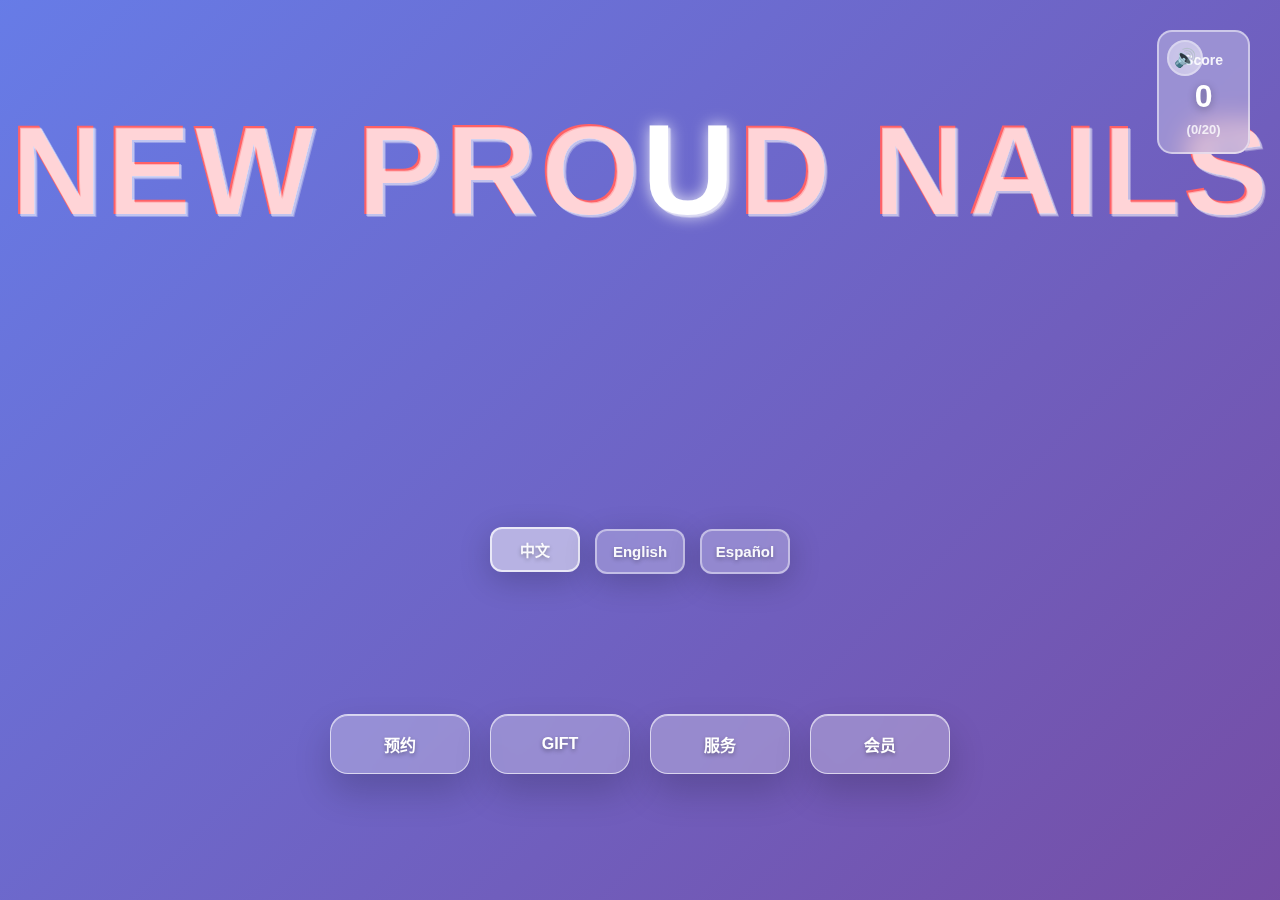
<file: index.html>
<!DOCTYPE html>
<html lang="zh-CN">
<head>
<meta charset="UTF-8">
<title>NEW PROUD NAILS</title>
<meta name="viewport" content="width=device-width, initial-scale=1.0">
<meta name="description" content="NEW PROUD NAILS - 专业美甲服务，体验优雅与美丽">
<meta name="theme-color" content="#667eea">
<script src="config-sound.js"></script>
<style>
* {
  user-select: none;
  margin: 0;
  padding: 0;
  box-sizing: border-box;
}

html, body {
  width: 100%;
  height: 100%;
  overflow: hidden;
  background: linear-gradient(135deg, #667eea 0%, #764ba2 100%);
  background-size: 110% 110%;
  background-position: center center;
  background-attachment: fixed;
  font-family: -apple-system, BlinkMacSystemFont, "Segoe UI", Roboto, sans-serif;
  transition: background-position 0.1s ease-out;
}

.language-switcher {
  position: absolute;
  bottom: calc(14% + 200px);
  width: 100%;
  display: flex;
  justify-content: center;
  gap: 15px;
  z-index: 998;
  padding: 0 20px;
}

.lang-btn {
  min-width: 90px;
  height: 45px;
  background: rgba(255, 255, 255, 0.25);
  backdrop-filter: blur(20px);
  border: 2px solid rgba(255, 255, 255, 0.45);
  border-radius: 12px;
  box-shadow: 0 8px 32px rgba(0, 0, 0, 0.2);
  color: rgba(255, 255, 255, 0.95);
  font-size: 15px;
  font-weight: 700;
  text-shadow: 0 2px 4px rgba(0, 0, 0, 0.3);
  cursor: pointer;
  transition: all 0.3s ease;
}

.lang-btn:hover {
  background: rgba(255, 255, 255, 0.35);
  transform: translateY(-3px);
}

.lang-btn.active {
  background: rgba(255, 255, 255, 0.5);
  border-color: rgba(255, 255, 255, 0.7);
  transform: translateY(-2px);
}

#logo {
  position: absolute;
  top: 96px;
  left: 50%;
  transform: translateX(-50%);
  width: 100%;
  text-align: center;
  font-size: clamp(96px, 10vw, 128px);
  font-weight: 800;
  letter-spacing: 3px;
  background: #FF5B5F;
  background-size: cover;
  -webkit-background-clip: text;
  -webkit-text-fill-color: transparent;
  background-clip: text;
  text-shadow: 
    2px 2px 0px rgba(255, 255, 255, 0.4),
    3px 3px 0px rgba(255, 255, 255, 0.3);
  z-index: 2;
  cursor: pointer;
  filter: brightness(1.1) contrast(1.1);
}

/* U字母作为收集容器 - 白色闪光 */
.letter-u {
  position: relative;
  display: inline-block;
  color: #FFFFFF;
  -webkit-text-fill-color: #FFFFFF;
  font-weight: 900;
  transition: all 0.5s ease;
  animation: uGlow 2s ease-in-out infinite;
  filter: drop-shadow(0 0 8px rgba(255, 255, 255, 0.8));
}

@keyframes uGlow {
  0%, 100% {
    filter: drop-shadow(0 0 8px rgba(255, 255, 255, 0.6))
            drop-shadow(0 0 15px rgba(255, 255, 255, 0.4));
  }
  50% {
    filter: drop-shadow(0 0 15px rgba(255, 255, 255, 0.9))
            drop-shadow(0 0 25px rgba(255, 255, 255, 0.6))
            drop-shadow(0 0 35px rgba(200, 200, 255, 0.4));
  }
}

.letter-u.tilting {
  animation: tiltU 1s ease-out forwards;
}

@keyframes tiltU {
  0% { transform: rotate(0deg); }
  50% { transform: rotate(45deg) translateY(20px); }
  100% { transform: rotate(90deg) translateY(40px) translateX(100px); }
}

.score-display {
  position: fixed;
  top: 30px;
  right: 30px;
  background: rgba(255, 255, 255, 0.3);
  backdrop-filter: blur(15px);
  padding: 15px 25px;
  border-radius: 15px;
  border: 2px solid rgba(255, 255, 255, 0.5);
  z-index: 999;
  text-align: center;
  display: flex;
  flex-direction: column;
  align-items: center;
  gap: 5px;
}

.music-toggle {
  position: absolute;
  top: 8px;
  left: 8px;
  width: 36px;
  height: 36px;
  border: none;
  background: rgba(255, 255, 255, 0.2);
  backdrop-filter: blur(10px);
  border-radius: 50%;
  cursor: pointer;
  display: flex;
  align-items: center;
  justify-content: center;
  font-size: 18px;
  transition: all 0.3s ease;
  border: 2px solid rgba(255, 255, 255, 0.3);
}

.music-toggle:hover {
  background: rgba(255, 255, 255, 0.4);
  transform: scale(1.1);
}

.music-toggle.muted {
  background: rgba(255, 59, 63, 0.3);
  border-color: rgba(255, 59, 63, 0.5);
}

.score-label {
  font-size: 14px;
  color: rgba(255, 255, 255, 0.9);
  font-weight: 600;
  margin-bottom: 5px;
  margin-top: 5px;
}

.score-value {
  font-size: 32px;
  font-weight: 800;
  color: #fff;
  text-shadow: 0 2px 8px rgba(0, 0, 0, 0.3);
}

.ball-count {
  font-size: 13px;
  color: rgba(255, 255, 255, 0.8);
  font-weight: 600;
  margin-top: 2px;
}

/* 预约面板标题栏 - 竖向布局 */
.panel-title-container {
  display: flex;
  flex-direction: column;
  align-items: center;
  text-align: center;
  flex: 1;
  margin-right: 20px;
}

.panel-title-text {
  font-size: 38px;
  font-weight: 900;
  color: rgba(255, 255, 255, 0.98);
  text-shadow: 0 2px 0 rgba(0, 0, 0, 0.25), 0 5px 12px rgba(0, 0, 0, 0.4);
  letter-spacing: 2px;
  margin-bottom: 15px;
}

.panel-title-clock {
  font-size: 18px;
  font-weight: 700;
  color: rgba(255, 255, 255, 0.95);
  text-shadow: 0 1px 3px rgba(0, 0, 0, 0.3);
  font-family: 'Courier New', monospace;
  letter-spacing: 1px;
  display: flex;
  flex-direction: column;
  align-items: center;
}

.panel-clock-time-inline {
  font-size: 28px;
  margin-bottom: 6px;
  font-weight: 800;
}

.panel-clock-date-inline {
  font-size: 18px;
  opacity: 0.95;
  font-weight: 600;
}

.light-dot {
  position: absolute;
  width: 60px;
  height: 60px;
  border-radius: 50%;
  border: 3px solid rgba(255, 255, 255, 0.95);
  box-shadow: 0 0 40px rgba(255, 255, 255, 0.95), 0 0 120px rgba(255, 255, 255, 0.7);
  backdrop-filter: blur(4px);
  cursor: pointer;
  z-index: 3;
  display: flex;
  align-items: center;
  justify-content: center;
  opacity: 0;
  top: -100px;
  transition: opacity 1.5s cubic-bezier(0.34, 1.56, 0.64, 1);
}

.light-dot.visible { opacity: 1; }
.light-dot.scared { animation: shake 0.3s ease; }

@keyframes shake {
  0%, 100% { transform: rotate(0deg); }
  25% { transform: rotate(-10deg) scale(0.95); }
  75% { transform: rotate(10deg) scale(0.95); }
}

.face {
  position: relative;
  width: 40px;
  height: 40px;
  border-radius: 50%;
  background: rgba(255, 255, 255, 0.25);
  display: flex;
  flex-direction: column;
  align-items: center;
  justify-content: center;
}

.eyes {
  display: flex;
  justify-content: space-between;
  width: 100%;
  margin-bottom: 2px;
}

.eye {
  position: relative;
  width: 26px;
  height: 34px;
}

.eye-white {
  width: 100%;
  height: 100%;
  background: #fff;
  border-radius: 50% / 60%;
  border: 1px solid rgba(0, 0, 0, 0.2);
  transition: all 0.2s ease;
}

.pupil {
  width: 12px;
  height: 12px;
  background: #000;
  border-radius: 50%;
  position: absolute;
  top: 50%;
  left: 50%;
  transform: translate(-50%, -50%);
  transition: all 0.1s ease;
}

.eye.scared .eye-white {
  width: 120%;
  height: 120%;
  margin-left: -10%;
  margin-top: -10%;
}

.eye.scared .pupil {
  width: 8px;
  height: 8px;
}

.eye.closed .eye-white {
  height: 2px;
  border-radius: 2px;
}

.mouth {
  width: 12px;
  height: 6px;
  border-bottom: 2px solid #000;
  border-radius: 0 0 6px 6px;
  transition: all 0.2s ease;
}

.mouth.scared {
  width: 16px;
  height: 16px;
  border-radius: 50%;
  border: 2px solid #000;
}

.speech-bubble {
  position: absolute;
  background: rgba(255, 255, 255, 0.95);
  border-radius: 20px;
  padding: 12px 20px;
  font-size: 18px;
  font-weight: 600;
  color: #FF3B3F;
  box-shadow: 0 8px 24px rgba(0, 0, 0, 0.2);
  z-index: 4;
  opacity: 0;
  transition: opacity 0.5s ease, transform 0.5s ease;
  pointer-events: none;
  transform: translateX(-50%) translateY(-10px);
}

.speech-bubble.show {
  opacity: 1;
  transform: translateX(-50%) translateY(0);
}

.speech-bubble::after {
  content: '';
  position: absolute;
  bottom: -8px;
  left: 50%;
  transform: translateX(-50%);
  width: 0;
  height: 0;
  border-left: 10px solid transparent;
  border-right: 10px solid transparent;
  border-top: 10px solid rgba(255, 255, 255, 0.95);
}

#buttons {
  position: absolute;
  bottom: 14%;
  left: 50%;
  transform: translateX(-50%);
  width: 100%;
  display: flex;
  justify-content: center;
  gap: 20px;
  z-index: 2;
  flex-wrap: wrap;
  padding: 0 20px;
}

.glass-btn {
  min-width: 140px;
  height: 60px;
  border-radius: 18px;
  background: rgba(255, 255, 255, 0.28);
  backdrop-filter: blur(12px);
  border: 1px solid rgba(255, 255, 255, 0.65);
  box-shadow: 0 18px 36px rgba(0, 0, 0, 0.18), inset 0 1px 0 rgba(255, 255, 255, 0.6);
  display: flex;
  align-items: center;
  justify-content: center;
  font-weight: 700;
  font-size: 16px;
  color: #fff;
  text-shadow: 0 2px 4px rgba(0, 0, 0, 0.35);
  cursor: pointer;
  transition: transform 0.12s ease, box-shadow 0.12s ease;
  position: relative;
  overflow: hidden;
  padding: 0 15px;
}

.glass-btn:active {
  transform: translateY(2px) scale(0.97);
}

.glass-btn.satisfied {
  animation: giftPulse 0.5s ease-in-out 3;
}

@keyframes giftPulse {
  0%, 100% { transform: scale(1); }
  50% { transform: scale(1.2); }
}

.glass-ball {
  position: absolute;
  width: 40px;
  height: 40px;
  border-radius: 50%;
  background: radial-gradient(circle at 30% 30%, rgba(255, 255, 255, 0.9), rgba(200, 200, 255, 0.4));
  backdrop-filter: blur(8px);
  box-shadow: 0 8px 24px rgba(0, 0, 0, 0.3), inset -2px -2px 8px rgba(0, 0, 0, 0.2);
  z-index: 5;
  border: 2px solid rgba(255, 255, 255, 0.6);
  display: flex;
  align-items: center;
  justify-content: center;
  font-size: 18px;
  font-weight: 800;
  transition: transform 0.3s ease;
}

.glass-ball.gold {
  background: radial-gradient(circle at 30% 30%, #FFD700, #FFA500);
  box-shadow: 0 8px 24px rgba(255, 215, 0, 0.6), 0 0 30px rgba(255, 215, 0, 0.4);
  animation: goldGlow 1s ease infinite;
}

@keyframes goldGlow {
  0%, 100% { box-shadow: 0 8px 24px rgba(255, 215, 0, 0.6), 0 0 30px rgba(255, 215, 0, 0.4); }
  50% { box-shadow: 0 8px 24px rgba(255, 215, 0, 0.9), 0 0 40px rgba(255, 215, 0, 0.7); }
}

.glass-ball.silver {
  background: radial-gradient(circle at 30% 30%, #E8E8E8, #C0C0C0);
  box-shadow: 0 8px 24px rgba(192, 192, 192, 0.6), 0 0 20px rgba(192, 192, 192, 0.4);
  animation: silverShine 1.5s ease infinite;
}

@keyframes silverShine {
  0%, 100% { box-shadow: 0 8px 24px rgba(192, 192, 192, 0.6), 0 0 20px rgba(192, 192, 192, 0.4); }
  50% { box-shadow: 0 8px 24px rgba(192, 192, 192, 0.8), 0 0 30px rgba(192, 192, 192, 0.6); }
}

.glass-ball.normal {
  background: radial-gradient(circle at 30% 30%, rgba(255, 255, 255, 0.9), rgba(200, 200, 255, 0.4));
}

#promoCard {
  position: absolute;
  width: 90%;
  max-width: 400px;
  height: 250px;
  border-radius: 24px;
  background: linear-gradient(135deg, #FF3B3F, #FF6B6F);
  box-shadow: 0 24px 48px rgba(0, 0, 0, 0.4);
  display: flex;
  flex-direction: column;
  align-items: center;
  justify-content: center;
  font-weight: 700;
  color: #fff;
  cursor: pointer;
  top: 50%;
  left: 50%;
  transform: translate(-50%, -50%) scale(0);
  opacity: 0;
  transition: transform 0.8s cubic-bezier(0.34, 1.56, 0.64, 1), opacity 0.8s ease;
  z-index: 10;
  text-align: center;
  padding: 20px;
}

#promoCard.show {
  transform: translate(-50%, -50%) scale(1);
  opacity: 1;
}

.promo-text {
  font-size: 32px;
  margin-bottom: 10px;
}

.promo-subtitle {
  font-size: 18px;
  opacity: 0.9;
}

#fireworkCanvas {
  position: absolute;
  top: 0;
  left: 0;
  width: 100%;
  height: 100%;
  z-index: 9;
  pointer-events: none;
}

.panel-overlay {
  position: fixed;
  top: 0;
  left: 0;
  width: 100%;
  height: 100%;
  background: rgba(0, 0, 0, 0.55);
  backdrop-filter: blur(6px);
  z-index: 998;
  opacity: 0;
  visibility: hidden;
  transition: opacity 0.8s ease, visibility 0.8s ease;
}

.panel-overlay.show {
  opacity: 1;
  visibility: visible;
}

.function-detail-panel {
  position: fixed;
  top: 0;
  left: -100%;
  width: 85%;
  max-width: 600px;
  height: 100%;
  background: rgba(255, 255, 255, 0.08);
  backdrop-filter: blur(100px) saturate(300%) brightness(1.15) contrast(1.1);
  border-right: 8px solid rgba(255, 255, 255, 0.7);
  box-shadow: 
    16px 0 120px rgba(0, 0, 0, 0.7),
    12px 0 80px rgba(0, 0, 0, 0.5);
  z-index: 999;
  transition: left 1.5s cubic-bezier(0.16, 0.84, 0.44, 1);
  overflow-y: auto;
}

.function-detail-panel.show {
  left: 0;
}

.panel-header {
  position: sticky;
  top: 0;
  background: rgba(255, 255, 255, 0.35);
  backdrop-filter: blur(25px);
  padding: 30px;
  border-bottom: 3px solid rgba(255, 255, 255, 0.5);
  display: flex;
  justify-content: space-between;
  align-items: center;
  z-index: 10;
}

.panel-title {
  font-size: 38px;
  font-weight: 900;
  color: rgba(255, 255, 255, 0.98);
  text-shadow: 0 2px 0 rgba(0, 0, 0, 0.25), 0 5px 12px rgba(0, 0, 0, 0.4);
  letter-spacing: 2px;
}

.panel-close-btn {
  width: 54px;
  height: 54px;
  background: rgba(255, 255, 255, 0.3);
  backdrop-filter: blur(12px);
  border: 3px solid rgba(255, 255, 255, 0.6);
  border-radius: 50%;
  display: flex;
  align-items: center;
  justify-content: center;
  cursor: pointer;
  transition: all 0.3s ease;
  font-size: 32px;
  color: rgba(255, 255, 255, 0.95);
  text-shadow: 0 2px 8px rgba(0, 0, 0, 0.4);
}

.panel-close-btn:hover {
  background: rgba(255, 255, 255, 0.5);
  transform: scale(1.15) rotate(90deg);
  box-shadow: 0 4px 24px rgba(0, 0, 0, 0.35);
}

.panel-content {
  padding: 40px 30px;
  min-height: calc(100% - 130px);
}

.content-section {
  background: rgba(255, 255, 255, 0.18);
  backdrop-filter: blur(18px);
  border-radius: 22px;
  padding: 32px;
  margin-bottom: 28px;
  border: 2px solid rgba(255, 255, 255, 0.35);
  box-shadow: 0 10px 40px rgba(0, 0, 0, 0.25);
}

.section-title {
  font-size: 26px;
  font-weight: 800;
  color: rgba(255, 255, 255, 0.98);
  margin-bottom: 18px;
  text-shadow: 0 2px 5px rgba(0, 0, 0, 0.35);
}

.section-text {
  font-size: 17px;
  line-height: 1.9;
  color: rgba(255, 255, 255, 0.92);
  text-shadow: 0 1px 4px rgba(0, 0, 0, 0.35);
}

.feature-list {
  list-style: none;
  padding: 0;
  margin: 22px 0;
}

.feature-item {
  background: rgba(255, 255, 255, 0.25);
  padding: 17px 22px;
  margin-bottom: 14px;
  border-radius: 14px;
  border-left: 5px solid rgba(255, 255, 255, 0.7);
  color: rgba(255, 255, 255, 0.98);
  font-size: 17px;
  text-shadow: 0 1px 4px rgba(0, 0, 0, 0.35);
  transition: all 0.3s ease;
}

.feature-item:hover {
  background: rgba(255, 255, 255, 0.35);
  transform: translateX(12px);
}

/* 可展开菜单样式 */
.expandable-section {
  background: rgba(255, 255, 255, 0.18);
  backdrop-filter: blur(18px);
  border-radius: 22px;
  padding: 0;
  margin-bottom: 28px;
  border: 2px solid rgba(255, 255, 255, 0.35);
  box-shadow: 0 10px 40px rgba(0, 0, 0, 0.25);
  overflow: hidden;
}

.section-header {
  padding: 25px 32px;
  cursor: pointer;
  display: flex;
  justify-content: space-between;
  align-items: center;
  transition: all 0.3s ease;
  user-select: none;
}

.section-header:hover {
  background: rgba(255, 255, 255, 0.1);
}

.section-header:active {
  background: rgba(255, 255, 255, 0.15);
}

.expand-icon {
  font-size: 24px;
  transition: transform 0.3s ease;
  color: rgba(255, 255, 255, 0.9);
}

.expand-icon.expanded {
  transform: rotate(180deg);
}

.section-details {
  max-height: 0;
  overflow: hidden;
  transition: max-height 0.4s ease, padding 0.4s ease;
  padding: 0 32px;
}

.section-details.expanded {
  max-height: 1000px;
  padding: 0 32px 25px 32px;
}

.detail-item {
  padding: 12px 18px;
  margin-bottom: 10px;
  background: rgba(255, 255, 255, 0.15);
  border-radius: 10px;
  color: rgba(255, 255, 255, 0.95);
  font-size: 16px;
  display: flex;
  justify-content: space-between;
  align-items: center;
  transition: all 0.2s ease;
}

.detail-item:hover {
  background: rgba(255, 255, 255, 0.25);
  transform: translateX(8px);
}

.detail-name {
  flex: 1;
}

.detail-price {
  font-weight: 800;
  color: #FFD700;
  text-shadow: 0 1px 3px rgba(0, 0, 0, 0.5);
  font-size: 18px;
}

.action-button {
  width: 100%;
  padding: 20px;
  background: rgba(255, 255, 255, 0.35);
  backdrop-filter: blur(12px);
  border: 3px solid rgba(255, 255, 255, 0.7);
  border-radius: 16px;
  color: rgba(255, 255, 255, 0.98);
  font-size: 19px;
  font-weight: 800;
  text-shadow: 0 2px 5px rgba(0, 0, 0, 0.35);
  cursor: pointer;
  transition: all 0.3s ease;
  margin-top: 24px;
}

.action-button:hover {
  background: rgba(255, 255, 255, 0.5);
  transform: translateY(-4px);
  box-shadow: 0 10px 30px rgba(0, 0, 0, 0.35);
}

@media (max-width: 400px) and (max-height: 700px) {
  #logo {
    top: 60px;
    font-size: clamp(70px, 10vw, 90px);
  }
  
  .glass-btn {
    min-width: 110px;
    height: 50px;
    font-size: 14px;
  }
  
  .lang-btn {
    min-width: 70px;
    height: 38px;
    font-size: 13px;
  }
  
  .language-switcher {
    gap: 8px;
    bottom: calc(14% + 70px);
  }
  
  #buttons {
    gap: 12px;
  }
  
  .score-display {
    top: 15px;
    right: 15px;
    padding: 10px 15px;
  }
  
  .score-value {
    font-size: 24px;
  }
}
</style>
</head>
<body>

<div class="panel-overlay" id="panelOverlay" onclick="closeFunctionPanel()"></div>

<div class="function-detail-panel" id="functionPanel">
  <div class="panel-header">
    <div class="panel-title" id="panelTitle">预约</div>
    <div class="panel-close-btn" onclick="closeFunctionPanel()">×</div>
  </div>
  <div class="panel-content" id="panelContentArea"></div>
</div>

<div class="score-display">
  <button class="music-toggle" id="musicToggle" onclick="toggleMusic()" title="音乐开关">
    <span id="musicIcon">🔊</span>
  </button>
  <div class="score-label">Score</div>
  <div class="score-value" id="scoreValue">0</div>
  <div class="ball-count" id="ballCount">(0/20)</div>
</div>

<div id="logo" onclick="playLogoSound()">NEW PRO<span class="letter-u" id="letterU">U</span>D NAILS</div>

<div class="light-dot">
  <div class="face">
    <div class="eyes">
      <div class="eye"><div class="eye-white"></div><div class="pupil"></div></div>
      <div class="eye"><div class="eye-white"></div><div class="pupil"></div></div>
    </div>
    <div class="mouth"></div>
  </div>
</div>

<div class="speech-bubble">哈喽！</div>

<div class="language-switcher">
  <button class="lang-btn active" data-lang="zh" onclick="switchLanguage('zh')">中文</button>
  <button class="lang-btn" data-lang="en" onclick="switchLanguage('en')">English</button>
  <button class="lang-btn" data-lang="es" onclick="switchLanguage('es')">Español</button>
</div>

<div id="buttons">
  <div class="glass-btn" onclick="clickButton('book')"><span id="btnBook">预约</span></div>
  <div class="glass-btn" id="giftBtn">
    <span><span id="btnGiftFull">GIFT</span><span id="ballCount2"></span></span>
  </div>
  <div class="glass-btn" onclick="clickButton('services')"><span id="btnServices">服务</span></div>
  <div class="glass-btn" onclick="clickButton('member')"><span id="btnMember">会员</span></div>
</div>

<div id="promoCard">
  <div class="promo-text">🎁 恭喜！</div>
  <div class="promo-subtitle">您获得了专属优惠</div>
</div>

<canvas id="fireworkCanvas"></canvas>

<script>
// ========== 全局变量 ==========
let currentScore = 0;
let totalBalls = 0;
const TARGET_SCORE = 20;
let tiltX = 0;
let tiltY = 0;
let currentLanguage = 'zh';
let ballsInU = [];

// ========== 音效管理系统（完整版） ==========
const AudioManager = {
  bgm: null,
  sounds: {},
  voices: {},
  
  init: function() {
    if (typeof ASSETS === 'undefined') {
      console.warn('config-sound.js未加载，音效系统未初始化');
      return;
    }
    
    // 初始化背景音乐
    if (ASSETS.sounds && ASSETS.sounds.bgm) {
      this.bgm = new Audio(ASSETS.sounds.bgm);
      this.bgm.loop = true;
      this.bgm.volume = ASSETS.audioSettings.bgmVolume;
    }
    
    // 初始化音效
    if (ASSETS.sounds) {
      Object.keys(ASSETS.sounds).forEach(key => {
        if (key !== 'bgm' && ASSETS.sounds[key]) {
          this.sounds[key] = new Audio(ASSETS.sounds[key]);
          this.sounds[key].volume = ASSETS.audioSettings.effectVolume;
        }
      });
    }
    
    // 加载当前语言的语音
    this.loadVoices(currentLanguage);
  },
  
  loadVoices: function(lang) {
    if (typeof ASSETS === 'undefined' || !ASSETS.languages || !ASSETS.languages[lang]) {
      return;
    }
    
    const voices = ASSETS.languages[lang].voice;
    if (voices) {
      Object.keys(voices).forEach(key => {
        this.voices[key] = new Audio(voices[key]);
        this.voices[key].volume = ASSETS.audioSettings.voiceVolume;
      });
    }
  },
  
  playBGM: function() {
    if (this.bgm && typeof ASSETS !== 'undefined' && ASSETS.audioSettings && ASSETS.audioSettings.enableBGM) {
      this.bgm.play().catch(e => console.log('BGM播放需要用户交互'));
    }
  },
  
  stopBGM: function() {
    if (this.bgm) {
      this.bgm.pause();
      this.bgm.currentTime = 0;
    }
  },
  
  stopAllAudio: function() {
    if (this.bgm) {
      this.bgm.pause();
      this.bgm.currentTime = 0;
    }
    Object.values(this.sounds).forEach(sound => {
      if (sound) {
        sound.pause();
        sound.currentTime = 0;
      }
    });
    Object.values(this.voices).forEach(voice => {
      if (voice) {
        voice.pause();
        voice.currentTime = 0;
      }
    });
  },
  
  playSound: function(soundName) {
    if (this.sounds[soundName] && typeof ASSETS !== 'undefined' && ASSETS.audioSettings && ASSETS.audioSettings.enableEffects) {
      this.sounds[soundName].currentTime = 0;
      this.sounds[soundName].play().catch(e => console.log('音效播放失败'));
    }
  },
  
  playVoice: function(voiceName) {
    if (this.voices[voiceName] && typeof ASSETS !== 'undefined' && ASSETS.audioSettings && ASSETS.audioSettings.enableVoice) {
      this.voices[voiceName].currentTime = 0;
      this.voices[voiceName].play().catch(e => console.log('语音播放失败'));
    }
  }
};

// ========== DOM元素 ==========
const dot = document.querySelector(".light-dot");
const eyes = dot.querySelectorAll(".eye");
const mouth = document.querySelector(".mouth");
const speechBubble = document.querySelector(".speech-bubble");
const giftBtn = document.getElementById("giftBtn");
const letterU = document.getElementById("letterU");
const ballCountDisplay = document.getElementById("ballCount");
const scoreDisplay = document.getElementById("scoreValue");
const promoCard = document.getElementById("promoCard");
const canvas = document.getElementById("fireworkCanvas");
const ctx = canvas.getContext("2d");

canvas.width = innerWidth;
canvas.height = innerHeight;

const centerX = innerWidth / 2;
const centerY = innerHeight / 2;
const groundY = innerHeight - 150;

let walkTimer, mouseX = centerX, mouseY = centerY;
let clickCount = 0, isScared = false;
let balls = [];

// 初始位置在上方
dot.style.left = `${centerX - 30}px`;
dot.style.top = `-100px`;

// ========== 触屏启动系统 ==========
window.addEventListener('load', () => {
  let hasStarted = false;
  
  function startEverything() {
    if (hasStarted) return;
    hasStarted = true;
    
    // 初始化音效系统
    AudioManager.init();
    
    // 开启背景音乐
    AudioManager.playBGM();
    
    // 精灵从上方飘落
    dot.style.transition = 'top 1.5s cubic-bezier(0.34, 1.56, 0.64, 1)';
    dot.style.top = `${centerY - 30}px`;
    dot.classList.add('visible');
    
    AudioManager.playSound('spriteAppear');
    
    setTimeout(() => {
      let greetingText = '哈喽！';
      if (typeof ASSETS !== 'undefined' && ASSETS.languages && ASSETS.languages[currentLanguage]) {
        greetingText = ASSETS.languages[currentLanguage].greeting;
      }
      
      showSpeechBubble(greetingText, 3000);
      AudioManager.playVoice('greeting');
      
      startRandomWalk();
      blinkEyes();
    }, 1500);
  }
  
  // 等待用户触屏/点击
  document.addEventListener('click', startEverything, { once: true });
  document.addEventListener('touchstart', startEverything, { once: true });
  
  // 陀螺仪（手机）
  if (window.DeviceOrientationEvent) {
    window.addEventListener('deviceorientation', (e) => {
      if (e.gamma !== null && e.beta !== null) {
        tiltX = e.gamma / 90;
        tiltY = (e.beta - 45) / 90;
      }
    });
  }
  
  // 鼠标控制（电脑）- 移动鼠标控制球的方向
  let lastMouseX = centerX;
  let lastMouseY = centerY;
  
  document.addEventListener('mousemove', (e) => {
    const deltaX = (e.clientX - lastMouseX) / window.innerWidth;
    const deltaY = (e.clientY - lastMouseY) / window.innerHeight;
    
    // 根据鼠标移动方向设置倾斜
    tiltX = Math.max(-1, Math.min(1, deltaX * 3));
    tiltY = Math.max(-1, Math.min(1, deltaY * 3));
    
    lastMouseX = e.clientX;
    lastMouseY = e.clientY;
  });
  
  // 触摸控制（触屏设备备用）
  let lastTouchX = centerX;
  let lastTouchY = centerY;
  
  document.addEventListener('touchmove', (e) => {
    if (e.touches.length > 0) {
      const touch = e.touches[0];
      const deltaX = (touch.clientX - lastTouchX) / window.innerWidth;
      const deltaY = (touch.clientY - lastTouchY) / window.innerHeight;
      
      tiltX = Math.max(-1, Math.min(1, deltaX * 3));
      tiltY = Math.max(-1, Math.min(1, deltaY * 3));
      
      lastTouchX = touch.clientX;
      lastTouchY = touch.clientY;
    }
  }, { passive: true });
});

function showSpeechBubble(text, duration = 3000) {
  const dotRect = dot.getBoundingClientRect();
  speechBubble.textContent = text;
  speechBubble.style.left = `${dotRect.left + dotRect.width / 2}px`;
  speechBubble.style.top = `${dotRect.top - 50}px`;
  speechBubble.classList.add('show');
  setTimeout(() => speechBubble.classList.remove('show'), duration);
}

function updatePupils() {
  eyes.forEach(eye => {
    const pupil = eye.querySelector(".pupil");
    const rect = eye.getBoundingClientRect();
    const cx = rect.left + rect.width / 2;
    const cy = rect.top + rect.height / 2;
    const dx = mouseX - cx;
    const dy = mouseY - cy;
    const max = 10;
    pupil.style.left = 50 + Math.max(-max, Math.min(dx / 10, max)) + "%";
    pupil.style.top = 50 + Math.max(-max, Math.min(dy / 10, max)) + "%";
  });
}

document.addEventListener("mousemove", e => {
  mouseX = e.clientX;
  mouseY = e.clientY;
  updatePupils();
});

document.addEventListener("touchmove", e => {
  if (e.touches.length > 0) {
    mouseX = e.touches[0].clientX;
    mouseY = e.touches[0].clientY;
    updatePupils();
  }
}, { passive: true });

function blinkEyes() {
  eyes.forEach(eye => eye.classList.add("closed"));
  setTimeout(() => eyes.forEach(eye => eye.classList.remove("closed")), 100);
  setTimeout(() => blinkEyes(), 2000 + Math.random() * 3000);
}

function showScaredFace() {
  isScared = true;
  eyes.forEach(eye => eye.classList.add("scared"));
  mouth.classList.add("scared");
  dot.classList.add("scared");
  
  setTimeout(() => {
    eyes.forEach(eye => eye.classList.remove("scared"));
    mouth.classList.remove("scared");
    dot.classList.remove("scared");
    isScared = false;
  }, 800);
}

function startRandomWalk() {
  walkTimer = setInterval(() => {
    if (isScared) return;
    
    let x, y;
    const leaveScreen = Math.random() < 0.2;
    
    if (leaveScreen) {
      const side = Math.floor(Math.random() * 4);
      switch(side) {
        case 0: x = -100; y = Math.random() * innerHeight; break;
        case 1: x = innerWidth + 100; y = Math.random() * innerHeight; break;
        case 2: x = Math.random() * innerWidth; y = -100; break;
        case 3: x = Math.random() * innerWidth; y = innerHeight + 100; break;
      }
      
      dot.style.transition = 'left 2s ease-out, top 2s ease-out';
      dot.style.left = `${x}px`;
      dot.style.top = `${y}px`;
      
      setTimeout(() => {
        const returnX = Math.random() * (innerWidth - 60);
        const returnY = Math.random() * (innerHeight - 200) + 100;
        dot.style.left = `${returnX}px`;
        dot.style.top = `${returnY}px`;
      }, 2500);
    } else {
      x = Math.random() * (innerWidth - 60);
      y = Math.random() * (innerHeight - 200) + 100;
      
      const dx = x - mouseX;
      const dy = y - mouseY;
      const dist = Math.hypot(dx, dy);
      if (dist < 150) {
        x += dx / dist * 100;
        y += dy / dist * 100;
        x = Math.max(0, Math.min(innerWidth - 60, x));
        y = Math.max(0, Math.min(innerHeight - 200, y));
      }
      
      dot.style.transition = 'left 2s ease-out, top 2s ease-out';
      dot.style.left = `${x}px`;
      dot.style.top = `${y}px`;
    }
  }, 3000);
}

function handleDotClick(e) {
  e.preventDefault();
  e.stopPropagation();
  clickCount++;
  
  if (clickCount === 1) {
    showScaredFace();
    AudioManager.playSound('spriteEscape');
    
    const currentX = parseFloat(dot.style.left);
    const currentY = parseFloat(dot.style.top);
    const angle = Math.random() * Math.PI * 2;
    const distance = 150;
    const escapeX = currentX + Math.cos(angle) * distance;
    const escapeY = currentY + Math.sin(angle) * distance;
    
    dot.style.transition = 'left 0.3s cubic-bezier(0.34, 1.56, 0.64, 1), top 0.3s cubic-bezier(0.34, 1.56, 0.64, 1)';
    dot.style.left = `${Math.max(0, Math.min(innerWidth - 60, escapeX))}px`;
    dot.style.top = `${Math.max(0, Math.min(innerHeight - 200, escapeY))}px`;
    
    setTimeout(() => {
      dot.style.transition = 'left 2s ease-out, top 2s ease-out';
    }, 300);
  } else if (clickCount === 2) {
    showScaredFace();
    AudioManager.playSound('spriteHit');
    dropBall();
    clickCount = 0;
  }
}

dot.addEventListener("touchstart", handleDotClick, { passive: false });
dot.addEventListener("click", handleDotClick);

function dropBall() {
  const rect = dot.getBoundingClientRect();
  const ball = document.createElement("div");
  ball.className = "glass-ball";
  
  const random = Math.random() * 100;
  let ballType, ballScore;
  
  if (random < 5) {
    ballType = 'gold';
    ballScore = 3;
    ball.textContent = '⭐';
  } else if (random < 30) {
    ballType = 'silver';
    ballScore = 2;
    ball.textContent = '✨';
  } else {
    ballType = 'normal';
    ballScore = 1;
  }
  
  ball.classList.add(ballType);
  ball.style.left = `${rect.left + rect.width / 2 - 20}px`;
  ball.style.top = `${rect.top + rect.height}px`;
  document.body.appendChild(ball);
  
  const ballObj = {
    element: ball,
    x: rect.left + rect.width / 2 - 20,
    y: rect.top + rect.height,
    vx: (Math.random() - 0.5) * 2,
    vy: 0,
    eaten: false,
    hasPlayedSound: false,
    type: ballType,
    score: ballScore
  };
  balls.push(ballObj);
  animateBall(ballObj);
}

function animateBall(ball) {
  const gravity = 0.6;
  const friction = 0.985;
  const tiltForce = 4.5;
  const bounce = 0.5;
  
  function update() {
    if (ball.eaten) return;
    
    ball.vy += gravity;
    ball.vx += tiltX * tiltForce;
    ball.vy += tiltY * tiltForce;
    ball.vx *= friction;
    ball.vy *= friction;
    ball.x += ball.vx;
    ball.y += ball.vy;
    
    if (ball.y >= groundY) {
      ball.y = groundY;
      ball.vy = -ball.vy * bounce;
      ball.vx *= 0.85;
      
      if (Math.abs(ball.vy) < 1) {
        ball.vy = 0;
      }
      
      if (!ball.hasPlayedSound && Math.abs(ball.vy) > 0.5) {
        AudioManager.playSound('ballDrop');
        ball.hasPlayedSound = true;
      }
    }
    
    if (ball.x < 0) {
      ball.x = 0;
      ball.vx = -ball.vx * 0.5;
    }
    if (ball.x > innerWidth - 40) {
      ball.x = innerWidth - 40;
      ball.vx = -ball.vx * 0.5;
    }
    
    ball.element.style.left = `${ball.x}px`;
    ball.element.style.top = `${ball.y}px`;
    
    checkUCollection(ball);
    
    if (!ball.eaten) requestAnimationFrame(update);
  }
  update();
}

function checkUCollection(ball) {
  if (ball.eaten) return;
  
  const uRect = letterU.getBoundingClientRect();
  const ballRect = ball.element.getBoundingClientRect();
  
  const ballCenterX = ballRect.left + ballRect.width / 2;
  const ballCenterY = ballRect.top + ballRect.height / 2;
  
  const uLeft = uRect.left;
  const uRight = uRect.right;
  const uTop = uRect.top + uRect.height * 0.3;
  const uBottom = uRect.bottom;
  
  if (ballCenterX >= uLeft && ballCenterX <= uRight &&
      ballCenterY >= uTop && ballCenterY <= uBottom) {
    
    ball.eaten = true;
    ballsInU.push(ball);
    
    AudioManager.playSound('ballEaten');
    
    const offsetX = (Math.random() - 0.5) * 30;
    const stackY = ballsInU.length * 15;
    
    ball.element.style.transition = 'all 0.3s ease';
    ball.element.style.left = `${uRect.left + uRect.width / 2 - 20 + offsetX}px`;
    ball.element.style.top = `${uRect.bottom - stackY - 40}px`;
    
    currentScore += ball.score;
    totalBalls++;
    scoreDisplay.textContent = currentScore;
    ballCountDisplay.textContent = `(${totalBalls}/${TARGET_SCORE})`;
    
    if (totalBalls >= TARGET_SCORE) {
      setTimeout(tiltUAndShowReward, 1000);
    }
  }
}

function tiltUAndShowReward() {
  clearInterval(walkTimer);
  dot.style.display = "none";
  balls.forEach(b => b.element && b.element.remove());
  balls = [];
  
  AudioManager.playSound('success');
  
  letterU.classList.add('tilting');
  
  setTimeout(() => {
    ballsInU.forEach((ball, index) => {
      setTimeout(() => {
        const giftRect = giftBtn.getBoundingClientRect();
        ball.element.style.transition = 'all 0.5s ease';
        ball.element.style.left = `${giftRect.left + giftRect.width / 2 - 20}px`;
        ball.element.style.top = `${giftRect.top + giftRect.height / 2 - 20}px`;
        ball.element.style.transform = 'scale(0)';
        
        setTimeout(() => ball.element.remove(), 500);
      }, index * 100);
    });
  }, 500);
  
  setTimeout(() => {
    giftBtn.classList.add('satisfied');
  }, 2000);
  
  setTimeout(() => {
    fireworkBurst(centerX, centerY);
    AudioManager.playSound('promoAppear');
  }, 2500);
  
  setTimeout(() => {
    promoCard.classList.add('show');
  }, 4000);
}

function fireworkBurst(x, y) {
  const particles = [];
  const colors = ['#FF3B3F', '#FFD700', '#32CD32', '#1E90FF', '#FF69B4', '#FFA500'];
  
  for (let i = 0; i < 100; i++) {
    const angle = Math.random() * 2 * Math.PI;
    const speed = 2 + Math.random() * 5;
    const size = 2 + Math.random() * 4;
    particles.push({
      x, y,
      dx: Math.cos(angle) * speed,
      dy: Math.sin(angle) * speed,
      color: colors[Math.floor(Math.random() * colors.length)],
      size,
      alpha: 1
    });
  }
  
  let frames = 0;
  function animate() {
    frames++;
    ctx.clearRect(0, 0, canvas.width, canvas.height);
    particles.forEach(p => {
      p.x += p.dx;
      p.y += p.dy;
      p.dy += 0.08;
      p.alpha *= 0.97;
      const c = parseInt(p.color.slice(1), 16);
      const rgb = `${(c >> 16) & 255}, ${(c >> 8) & 255}, ${c & 255}`;
      ctx.fillStyle = `rgba(${rgb}, ${p.alpha})`;
      ctx.beginPath();
      ctx.arc(p.x, p.y, p.size, 0, 2 * Math.PI);
      ctx.fill();
    });
    if (frames < 60) requestAnimationFrame(animate);
    else ctx.clearRect(0, 0, canvas.width, canvas.height);
  }
  animate();
}

promoCard.onclick = () => {
  promoCard.classList.remove('show');
  setTimeout(() => {
    currentScore = 0;
    totalBalls = 0;
    ballsInU = [];
    scoreDisplay.textContent = '0';
    ballCountDisplay.textContent = '(0/20)';
    letterU.classList.remove('tilting');
    giftBtn.classList.remove('satisfied');
    dot.style.display = 'flex';
    dot.style.left = `${centerX - 30}px`;
    dot.style.top = `${centerY - 30}px`;
    startRandomWalk();
  }, 300);
};

function playLogoSound() {
  AudioManager.playSound('logoClick');
}

// ========== 音乐控制 ==========
let isMusicMuted = false;

function loadMusicState() {
  try {
    const saved = localStorage.getItem('musicMuted');
    if (saved !== null) {
      isMusicMuted = saved === 'true';
      updateMusicButton();
      if (isMusicMuted) {
        AudioManager.stopBGM();
      }
    }
  } catch (e) {
    console.log('无法读取音乐状态');
  }
}

function saveMusicState() {
  try {
    localStorage.setItem('musicMuted', isMusicMuted.toString());
  } catch (e) {
    console.log('无法保存音乐状态');
  }
}

function updateMusicButton() {
  const button = document.getElementById('musicToggle');
  const icon = document.getElementById('musicIcon');
  if (button && icon) {
    if (isMusicMuted) {
      icon.textContent = '🔇';
      button.classList.add('muted');
      button.title = '点击开启音乐';
    } else {
      icon.textContent = '🔊';
      button.classList.remove('muted');
      button.title = '点击关闭音乐';
    }
  }
}

function toggleMusic() {
  isMusicMuted = !isMusicMuted;
  
  if (isMusicMuted) {
    AudioManager.stopBGM();
  } else {
    AudioManager.playBGM();
  }
  
  updateMusicButton();
  saveMusicState();
}

window.addEventListener('DOMContentLoaded', () => {
  loadMusicState();
});

document.addEventListener('visibilitychange', () => {
  if (document.hidden) {
    AudioManager.stopAllAudio();
  }
});

function switchLanguage(lang) {
  currentLanguage = lang;
  document.querySelectorAll('.lang-btn').forEach(btn => {
    btn.classList.toggle('active', btn.dataset.lang === lang);
  });
  AudioManager.loadVoices(lang);
  updateTexts();
  localStorage.setItem('preferredLanguage', lang);
  updateClock();
}

function updateTexts() {
  if (typeof ASSETS === 'undefined' || !ASSETS.languages || !ASSETS.languages[currentLanguage]) {
    return;
  }
  
  const texts = ASSETS.languages[currentLanguage];
  
  document.getElementById('btnBook').textContent = texts.buttonBook;
  document.getElementById('btnGiftFull').textContent = texts.buttonGift;
  document.getElementById('btnServices').textContent = texts.buttonServices;
  document.getElementById('btnMember').textContent = texts.buttonMember;
}

function updateClock() {
  const now = new Date();
  const hours = String(now.getHours()).padStart(2, '0');
  const minutes = String(now.getMinutes()).padStart(2, '0');
  const seconds = String(now.getSeconds()).padStart(2, '0');
  const timeString = `${hours}:${minutes}:${seconds}`;
  
  const panelClockTimeInline = document.getElementById('panelClockTimeInline');
  const panelClockDateInline = document.getElementById('panelClockDateInline');
  
  if (panelClockTimeInline && panelClockDateInline) {
    panelClockTimeInline.textContent = timeString;
    
    const month = now.getMonth() + 1;
    const date = now.getDate();
    const weekdays = ['周日', '周一', '周二', '周三', '周四', '周五', '周六'];
    const weekday = weekdays[now.getDay()];
    
    if (currentLanguage === 'zh') {
      panelClockDateInline.textContent = `${month}月${date}日 ${weekday}`;
    } else if (currentLanguage === 'en') {
      const monthNames = ['Jan', 'Feb', 'Mar', 'Apr', 'May', 'Jun', 'Jul', 'Aug', 'Sep', 'Oct', 'Nov', 'Dec'];
      const weekdaysEn = ['Sun', 'Mon', 'Tue', 'Wed', 'Thu', 'Fri', 'Sat'];
      panelClockDateInline.textContent = `${monthNames[month-1]} ${date}, ${weekdaysEn[now.getDay()]}`;
    } else if (currentLanguage === 'es') {
      const monthNamesEs = ['Ene', 'Feb', 'Mar', 'Abr', 'May', 'Jun', 'Jul', 'Ago', 'Sep', 'Oct', 'Nov', 'Dic'];
      const weekdaysEs = ['Dom', 'Lun', 'Mar', 'Mié', 'Jue', 'Vie', 'Sáb'];
      panelClockDateInline.textContent = `${date} ${monthNamesEs[month-1]}, ${weekdaysEs[now.getDay()]}`;
    }
  }
}

setInterval(updateClock, 1000);

const panelContents = {
  zh: {
    book: {
      title: '📅 在线预约',
      sections: [
        {
          title: '💅 MANICURE',
          collapsible: true,
          items: [
            { name: 'Regular Mani', price: '$12' },
            { name: 'Color Gel Mani', price: '$30' },
            { name: 'Powder Gel Mani', price: '$45' }
          ]
        },
        {
          title: '🦶 PEDICURE',
          collapsible: true,
          items: [
            { name: 'Regular Pedi', price: '$22' },
            { name: 'Color Gel Pedi', price: '$40' }
          ]
        },
        {
          title: '🧖 SPA',
          collapsible: true,
          items: [
            { name: 'Basic Mani', price: '$22' },
            { name: 'Basic Pedi', price: '$40' },
            { name: 'Deluxe Pedi', price: '$55' },
            { name: 'Hot Stone', price: '$80' },
            { name: 'Jelly', price: '$90' }
          ]
        },
        {
          title: '💎 FILL IN',
          collapsible: true,
          items: [
            { name: 'Acrylic', price: '$32' },
            { name: 'Fiberglass', price: '$35' },
            { name: 'UV Gel', price: '$40' }
          ]
        },
        {
          title: '✨ FULL SET',
          collapsible: true,
          items: [
            { name: 'Acrylic', price: '$42' },
            { name: 'Fiberglass', price: '$50' },
            { name: 'UV Gel', price: '$65' }
          ]
        },
        {
          title: '🎀 FRENCH',
          collapsible: true,
          items: [
            { name: 'Acrylic French', price: '$60' },
            { name: 'UV Gel French', price: '$75' }
          ]
        },
        {
          title: '📞 联系方式',
          collapsible: false,
          features: [
            '📱 (516) 371-4557',
            '💬 (917) 330-5781',
            '📍 97 Doughty Blvd Inwood NY 11096',
            '⏰ 周二至周日 9:58-18:58'
          ]
        }
      ],
      action: '立即预约'
    },
    services: {
      title: '💅 服务项目',
      sections: [{
        title: '专业服务',
        features: ['查看完整价目表']
      }],
      action: '了解详情'
    },
    member: {
      title: '👑 会员中心',
      sections: [{
        title: '会员福利',
        features: ['享受专属优惠']
      }],
      action: '加入会员'
    }
  },
  en: {
    book: {
      title: '📅 Book',
      sections: [
        {
          title: '💅 MANICURE',
          collapsible: true,
          items: [
            { name: 'Regular Mani', price: '$12' },
            { name: 'Color Gel Mani', price: '$30' },
            { name: 'Powder Gel Mani', price: '$45' }
          ]
        },
        {
          title: '🦶 PEDICURE',
          collapsible: true,
          items: [
            { name: 'Regular Pedi', price: '$22' },
            { name: 'Color Gel Pedi', price: '$40' }
          ]
        },
        {
          title: '🧖 SPA',
          collapsible: true,
          items: [
            { name: 'Basic Mani', price: '$22' },
            { name: 'Basic Pedi', price: '$40' },
            { name: 'Deluxe Pedi', price: '$55' },
            { name: 'Hot Stone', price: '$80' },
            { name: 'Jelly', price: '$90' }
          ]
        },
        {
          title: '💎 FILL IN',
          collapsible: true,
          items: [
            { name: 'Acrylic', price: '$32' },
            { name: 'Fiberglass', price: '$35' },
            { name: 'UV Gel', price: '$40' }
          ]
        },
        {
          title: '✨ FULL SET',
          collapsible: true,
          items: [
            { name: 'Acrylic', price: '$42' },
            { name: 'Fiberglass', price: '$50' },
            { name: 'UV Gel', price: '$65' }
          ]
        },
        {
          title: '🎀 FRENCH',
          collapsible: true,
          items: [
            { name: 'Acrylic French', price: '$60' },
            { name: 'UV Gel French', price: '$75' }
          ]
        },
        {
          title: '📞 Contact',
          collapsible: false,
          features: [
            '📱 (516) 371-4557',
            '💬 (917) 330-5781',
            '📍 97 Doughty Blvd Inwood NY 11096',
            '⏰ Tue-Sun 9:58-18:58'
          ]
        }
      ],
      action: 'Book Now'
    },
    services: {
      title: '💅 Services',
      sections: [{
        title: 'Professional',
        features: ['View menu']
      }],
      action: 'Learn More'
    },
    member: {
      title: '👑 Membership',
      sections: [{
        title: 'Benefits',
        features: ['Exclusive discounts']
      }],
      action: 'Join'
    }
  },
  es: {
    book: {
      title: '📅 Reservar',
      sections: [
        {
          title: '💅 MANICURE',
          collapsible: true,
          items: [
            { name: 'Regular Mani', price: '$12' },
            { name: 'Color Gel Mani', price: '$30' },
            { name: 'Powder Gel Mani', price: '$45' }
          ]
        },
        {
          title: '🦶 PEDICURE',
          collapsible: true,
          items: [
            { name: 'Regular Pedi', price: '$22' },
            { name: 'Color Gel Pedi', price: '$40' }
          ]
        },
        {
          title: '🧖 SPA',
          collapsible: true,
          items: [
            { name: 'Basic Mani', price: '$22' },
            { name: 'Basic Pedi', price: '$40' },
            { name: 'Deluxe Pedi', price: '$55' },
            { name: 'Hot Stone', price: '$80' },
            { name: 'Jelly', price: '$90' }
          ]
        },
        {
          title: '💎 FILL IN',
          collapsible: true,
          items: [
            { name: 'Acrylic', price: '$32' },
            { name: 'Fiberglass', price: '$35' },
            { name: 'UV Gel', price: '$40' }
          ]
        },
        {
          title: '✨ FULL SET',
          collapsible: true,
          items: [
            { name: 'Acrylic', price: '$42' },
            { name: 'Fiberglass', price: '$50' },
            { name: 'UV Gel', price: '$65' }
          ]
        },
        {
          title: '🎀 FRENCH',
          collapsible: true,
          items: [
            { name: 'Acrylic French', price: '$60' },
            { name: 'UV Gel French', price: '$75' }
          ]
        },
        {
          title: '📞 Contacto',
          collapsible: false,
          features: [
            '📱 (516) 371-4557',
            '💬 (917) 330-5781',
            '📍 97 Doughty Blvd Inwood NY 11096',
            '⏰ Mar-Dom 9:58-18:58'
          ]
        }
      ],
      action: 'Reservar'
    },
    services: {
      title: '💅 Servicios',
      sections: [{
        title: 'Profesional',
        features: ['Ver menú']
      }],
      action: 'Más'
    },
    member: {
      title: '👑 Membresía',
      sections: [{
        title: 'Beneficios',
        features: ['Descuentos']
      }],
      action: 'Únete'
    }
  }
};

function openFunctionPanel(type) {
  const panel = document.getElementById('functionPanel');
  const overlay = document.getElementById('panelOverlay');
  const title = document.getElementById('panelTitle');
  const contentArea = document.getElementById('panelContentArea');
  
  AudioManager.playSound('panelSlide');
  
  const content = panelContents[currentLanguage][type];
  
  if (type === 'book') {
    const now = new Date();
    const hours = String(now.getHours()).padStart(2, '0');
    const minutes = String(now.getMinutes()).padStart(2, '0');
    const seconds = String(now.getSeconds()).padStart(2, '0');
    const month = now.getMonth() + 1;
    const date = now.getDate();
    const weekdays = ['周日', '周一', '周二', '周三', '周四', '周五', '周六'];
    const weekday = weekdays[now.getDay()];
    
    const titleText = content.title;
    const timeStr = `${hours}:${minutes}:${seconds}`;
    const dateStr = `${month}月${date}日 ${weekday}`;
    
    if (currentLanguage === 'zh') {
      title.innerHTML = `
        <div class="panel-title-container">
          <div class="panel-title-text">${titleText}</div>
          <div class="panel-title-clock">
            <div class="panel-clock-time-inline" id="panelClockTimeInline">${timeStr}</div>
            <div class="panel-clock-date-inline" id="panelClockDateInline">${dateStr}</div>
          </div>
        </div>
      `;
    } else if (currentLanguage === 'en') {
      const monthNames = ['Jan', 'Feb', 'Mar', 'Apr', 'May', 'Jun', 'Jul', 'Aug', 'Sep', 'Oct', 'Nov', 'Dec'];
      const weekdaysEn = ['Sun', 'Mon', 'Tue', 'Wed', 'Thu', 'Fri', 'Sat'];
      title.innerHTML = `
        <div class="panel-title-container">
          <div class="panel-title-text">${titleText}</div>
          <div class="panel-title-clock">
            <div class="panel-clock-time-inline" id="panelClockTimeInline">${timeStr}</div>
            <div class="panel-clock-date-inline" id="panelClockDateInline">${monthNames[month-1]} ${date}, ${weekdaysEn[now.getDay()]}</div>
          </div>
        </div>
      `;
    } else {
      const monthNamesEs = ['Ene', 'Feb', 'Mar', 'Abr', 'May', 'Jun', 'Jul', 'Ago', 'Sep', 'Oct', 'Nov', 'Dic'];
      const weekdaysEs = ['Dom', 'Lun', 'Mar', 'Mié', 'Jue', 'Vie', 'Sáb'];
      title.innerHTML = `
        <div class="panel-title-container">
          <div class="panel-title-text">${titleText}</div>
          <div class="panel-title-clock">
            <div class="panel-clock-time-inline" id="panelClockTimeInline">${timeStr}</div>
            <div class="panel-clock-date-inline" id="panelClockDateInline">${date} ${monthNamesEs[month-1]}, ${weekdaysEs[now.getDay()]}</div>
          </div>
        </div>
      `;
    }
  } else {
    title.textContent = content.title;
  }
  
  let html = '';
  content.sections.forEach((section, sectionIndex) => {
    // 如果是可展开的项目
    if (section.collapsible && section.items) {
      html += `<div class="expandable-section">`;
      html += `
        <div class="section-header" onclick="toggleSection(${sectionIndex})">
          <div class="section-title">${section.title}</div>
          <div class="expand-icon" id="icon-${sectionIndex}">▼</div>
        </div>
      `;
      html += `<div class="section-details" id="details-${sectionIndex}">`;
      section.items.forEach(item => {
        html += `
          <div class="detail-item">
            <div class="detail-name">${item.name}</div>
            <div class="detail-price">${item.price}</div>
          </div>
        `;
      });
      html += `</div></div>`;
    } 
    // 如果是普通项目
    else {
      html += `<div class="content-section">`;
      html += `<div class="section-title">${section.title}</div>`;
      if (section.text) html += `<div class="section-text">${section.text}</div>`;
      if (section.features) {
        html += `<ul class="feature-list">`;
        section.features.forEach(f => {
          html += `<li class="feature-item">${f}</li>`;
        });
        html += `</ul>`;
      }
      html += `</div>`;
    }
  });
  
  html += `<button class="action-button">${content.action}</button>`;
  contentArea.innerHTML = html;
  
  overlay.classList.add('show');
  panel.classList.add('show');
  
  if (type === 'book') {
    updateClock();
  }
}

function closeFunctionPanel() {
  document.getElementById('functionPanel').classList.remove('show');
  document.getElementById('panelOverlay').classList.remove('show');
}

function toggleSection(index) {
  const details = document.getElementById(`details-${index}`);
  const icon = document.getElementById(`icon-${index}`);
  
  if (details && icon) {
    const isExpanded = details.classList.contains('expanded');
    
    if (isExpanded) {
      details.classList.remove('expanded');
      icon.classList.remove('expanded');
    } else {
      details.classList.add('expanded');
      icon.classList.add('expanded');
    }
    
    AudioManager.playSound('panelSlide');
  }
}

function clickButton(type) {
  AudioManager.playVoice('button' + type.charAt(0).toUpperCase() + type.slice(1));
  setTimeout(() => openFunctionPanel(type), 100);
}

window.addEventListener('resize', () => {
  canvas.width = innerWidth;
  canvas.height = innerHeight;
});
</script>
</body>
</html>
</file>
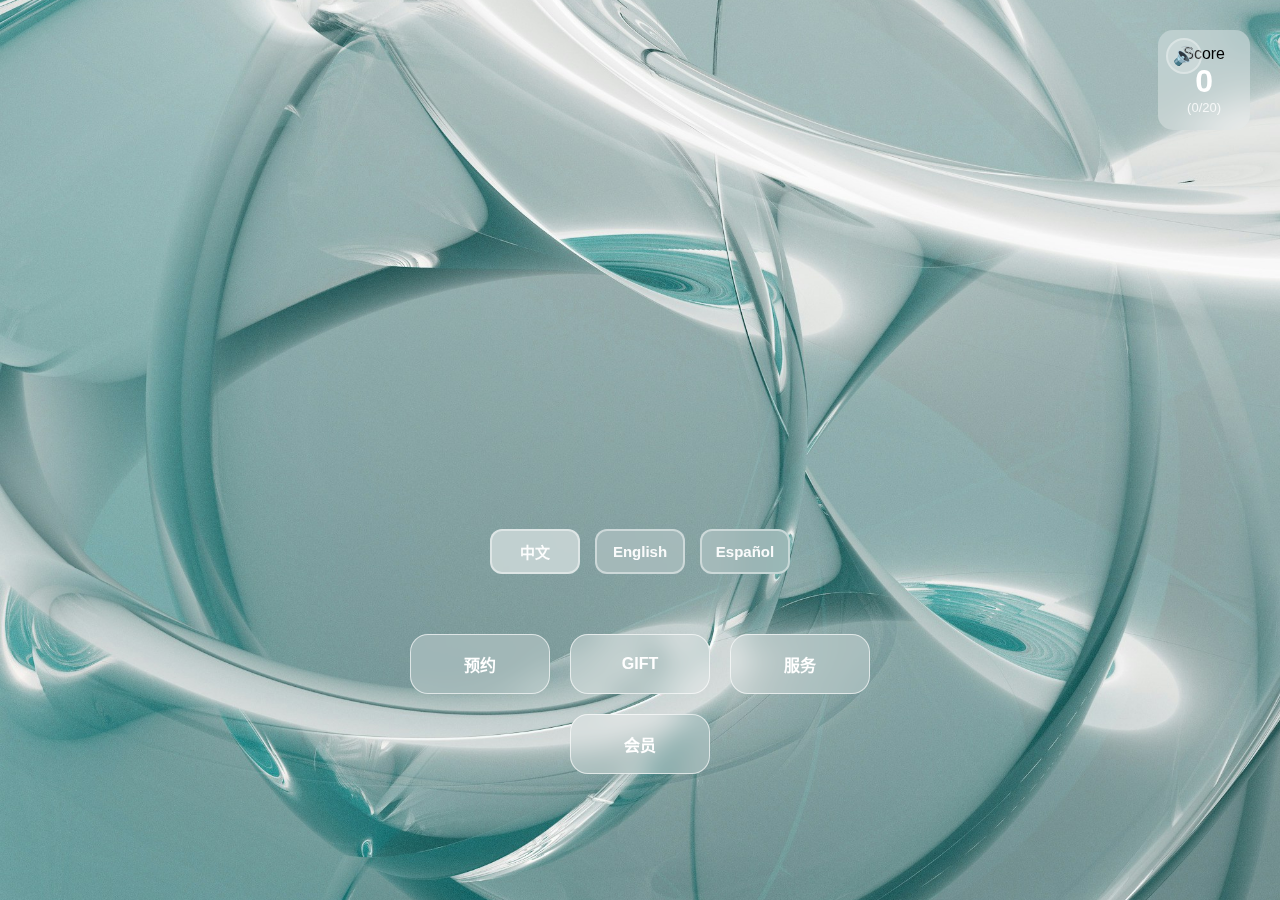
<file: index (2).html>
<!DOCTYPE html>
<html lang="zh-CN">
<head>
  <meta charset="UTF-8">
  <title>NEW PROUD NAILS</title>
  <meta name="viewport" content="width=device-width, initial-scale=1.0">
  <meta http-equiv="Cache-Control" content="no-cache, no-store, must-revalidate">
  <meta http-equiv="Pragma" content="no-cache">
  <meta http-equiv="Expires" content="0">
  <link rel="stylesheet" href="css/style.css">
</head>
<body>
  <!-- 分数显示 -->
  <div class="score-display">
    <button class="music-toggle" id="musicToggle"><span id="musicIcon">🔊</span></button>
    <div class="score-label">Score</div>
    <div class="score-value" id="scoreValue">0</div>
    <div class="ball-count" id="ballCount">(0/20)</div>
  </div>

  <!-- Logo -->
  <div id="logo">NEW PRO<span class="letter-u" id="letterU">U</span>D NAILS</div>

  <!-- 精灵 -->
  <div class="light-dot">
    <div class="face">
      <div class="eyes">
        <div class="eye"><div class="eye-white"></div><div class="pupil"></div></div>
        <div class="eye"><div class="eye-white"></div><div class="pupil"></div></div>
      </div>
      <div class="mouth"></div>
    </div>
  </div>

  <div class="speech-bubble">哈喽！</div>

  <!-- 语言切换 -->
  <div class="language-switcher">
    <button class="lang-btn active" data-lang="zh">中文</button>
    <button class="lang-btn" data-lang="en">English</button>
    <button class="lang-btn" data-lang="es">Español</button>
  </div>

  <!-- 按钮 -->
  <div id="buttons">
    <div class="glass-btn" data-action="book"><span id="btnBook">预约</span></div>
    <div class="glass-btn" id="giftBtn"><span id="btnGiftFull">GIFT</span></div>
    <div class="glass-btn" data-action="services"><span id="btnServices">服务</span></div>
    <div class="glass-btn" data-action="member"><span id="btnMember">会员</span></div>
  </div>

  <div id="promoCard">
    <div class="promo-text" id="promoText">🎁 恭喜！</div>
    <div class="promo-subtitle" id="promoSubtitle">您获得了专属优惠</div>
  </div>

  <canvas id="fireworkCanvas"></canvas>

  <!-- 面板 -->
  <div class="panel-overlay" id="panelOverlay"></div>
  <div class="function-detail-panel" id="functionPanel">
    <div class="panel-header">
      <div class="panel-title" id="panelTitle">预约</div>
      <div class="panel-close-btn">×</div>
    </div>
    <div class="panel-content" id="panelContentArea"></div>
    <div class="panel-footer" id="panelFooter">
      <button class="confirm-booking-btn" id="confirmBookingBtn">确认预约</button>
    </div>
  </div>

  <div class="booking-alert" id="bookingAlert">
    <div class="booking-alert-title" id="alertTitle">提示</div>
    <div class="booking-alert-message" id="alertMessage">消息内容</div>
    <button class="booking-alert-btn">确定</button>
  </div>

  <!-- JS -->
  <script src="config-sound.js"></script>
  <script src="js/config.js"></script>
  <script src="js/physics.js"></script>
  <script src="js/animation.js"></script>
  <script src="js/interaction.js"></script>
  <script src="js/main.js"></script>
</body>
</html>
</file>
<file: css/style.css>
/* ==================== NEW PROUD NAILS - 样式文件 ==================== */
/* 【修改指南】
   - 改颜色 → 修改 :root 变量
   - 改按钮样式 → 搜索对应的 class
   - 改布局 → 修改对应元素的定位
   - 改动画 → 修改 @keyframes
*/

* {
  user-select: none;
  margin: 0;
  padding: 0;
  box-sizing: border-box;
}

:root {
  --primary-gradient: linear-gradient(135deg, #667eea 0%, #764ba2 100%);
  --accent-color: #FF5B5F;
  --success-color: #32CD32;
  --gold-color: #FFD700;
}

html, body {
  width: 100%;
  height: 100%;
  overflow: hidden;
  font-family: -apple-system, BlinkMacSystemFont, "Segoe UI", Roboto, sans-serif;
  
  /* 🖼️ 背景图片接口 - 把您的照片放到这里 */
  background-image: url('../images/background.jpg');  /* ← 修正：使用相对路径 */
  background-size: cover;
  background-position: center center;
  background-repeat: no-repeat;
  
  /* 如果没有图片，使用渐变色作为备选 */
  background-color: #667eea;
}

::-webkit-scrollbar { width: 6px; }
::-webkit-scrollbar-thumb { background: rgba(255, 255, 255, 0.4); border-radius: 3px; }

/* Logo */
#logo {
  position: absolute;
  top: 96px;
  left: 50%;
  transform: translateX(-50%);
  text-align: center;
  font-size: clamp(96px, 10vw, 128px);
  font-weight: 800;
  
  /* 🎨 Logo纹理接口 - 可以添加纹理图片 */
  background-image: 
    url('images/logo-texture.png'),  /* ← 改这里：放您的纹理图片路径 */
    var(--accent-color);
  background-size: cover, auto;
  background-blend-mode: multiply;
  
  -webkit-background-clip: text;
  -webkit-text-fill-color: transparent;
  background-clip: text;
  z-index: 2;
  cursor: pointer;
  
  /* 可选：添加文字阴影增强纹理效果 */
  filter: drop-shadow(2px 2px 4px rgba(0, 0, 0, 0.3));
}: pointer;
  
  /* 可选：添加文字阴影增强纹理效果 */
  filter: drop-shadow(2px 2px 4px rgba(0, 0, 0, 0.3));
}

/* U字母 */
.letter-u {
  color: #FFFFFF;
  -webkit-text-fill-color: #FFFFFF;
  font-weight: 900;
  animation: uGlow 2s ease-in-out infinite;
}

@keyframes uGlow {
  0%, 100% { filter: drop-shadow(0 0 8px rgba(255, 255, 255, 0.6)); }
  50% { filter: drop-shadow(0 0 25px rgba(255, 255, 255, 0.9)); }
}

.letter-u.tilting { animation: tiltU 1s ease-out forwards; }
@keyframes tiltU {
  100% { transform: rotate(90deg) translateY(40px) translateX(100px); }
}

/* 分数显示 */
.score-display {
  position: fixed;
  top: 30px;
  right: 30px;
  background: rgba(255, 255, 255, 0.3);
  backdrop-filter: blur(15px);
  padding: 15px 25px;
  border-radius: 15px;
  z-index: 999;
  text-align: center;
}

.music-toggle {
  position: absolute;
  top: 8px;
  left: 8px;
  width: 36px;
  height: 36px;
  background: rgba(255, 255, 255, 0.2);
  border: 2px solid rgba(255, 255, 255, 0.3);
  border-radius: 50%;
  cursor: pointer;
  font-size: 18px;
  transition: all 0.3s ease;
}

.music-toggle.muted { background: rgba(255, 59, 63, 0.3); }
.score-value { font-size: 32px; font-weight: 800; color: #fff; }
.ball-count { font-size: 13px; color: rgba(255, 255, 255, 0.8); }

/* 语言切换 */
.language-switcher {
  position: absolute;
  bottom: calc(14% + 200px);
  width: 100%;
  display: flex;
  justify-content: center;
  gap: 15px;
  z-index: 998;
}

.lang-btn {
  min-width: 90px;
  height: 45px;
  background: rgba(255, 255, 255, 0.25);
  backdrop-filter: blur(20px);
  border: 2px solid rgba(255, 255, 255, 0.45);
  border-radius: 12px;
  color: rgba(255, 255, 255, 0.95);
  font-size: 15px;
  font-weight: 700;
  cursor: pointer;
  transition: all 0.3s ease;
}

.lang-btn:hover { background: rgba(255, 255, 255, 0.35); }
.lang-btn.active { background: rgba(255, 255, 255, 0.5); }

/* 按钮 */
#buttons {
  position: absolute;
  bottom: 14%;
  left: 50%;
  transform: translateX(-50%);
  display: flex;
  justify-content: center;
  gap: 20px;
  z-index: 2;
  flex-wrap: wrap;
  padding: 0 20px;
}

.glass-btn {
  min-width: 140px;
  height: 60px;
  background: rgba(255, 255, 255, 0.28);
  backdrop-filter: blur(12px);
  border: 1px solid rgba(255, 255, 255, 0.65);
  border-radius: 18px;
  display: flex;
  align-items: center;
  justify-content: center;
  font-weight: 700;
  font-size: 16px;
  color: #fff;
  cursor: pointer;
  transition: all 0.12s ease;
}

.glass-btn:active { transform: translateY(2px); }
.glass-btn.satisfied { animation: giftPulse 0.5s ease-in-out 3; }
@keyframes giftPulse {
  0%, 100% { transform: scale(1); }
  50% { transform: scale(1.2); }
}

/* 精灵 */
.light-dot {
  position: absolute;
  width: 60px;
  height: 60px;
  border-radius: 50%;
  border: 3px solid rgba(255, 255, 255, 0.95);
  box-shadow: 0 0 40px rgba(255, 255, 255, 0.95);
  cursor: pointer;
  z-index: 3;
  display: flex;
  align-items: center;
  justify-content: center;
  opacity: 0;
  top: -100px;
  transition: opacity 1.5s cubic-bezier(0.34, 1.56, 0.64, 1);
}

.light-dot.visible { opacity: 1; }
.light-dot.scared { animation: shake 0.3s ease; }
@keyframes shake {
  0%, 100% { transform: rotate(0deg); }
  25% { transform: rotate(-10deg); }
}

.face { width: 40px; height: 40px; background: rgba(255, 255, 255, 0.25); border-radius: 50%; }
.eyes { display: flex; width: 100%; }
.eye { position: relative; width: 26px; height: 34px; }
.eye-white { width: 100%; height: 100%; background: #fff; border-radius: 50% / 60%; }
.pupil { width: 12px; height: 12px; background: #000; border-radius: 50%; position: absolute; top: 50%; left: 50%; transform: translate(-50%, -50%); }
.eye.closed .eye-white { height: 2px; }
.mouth { width: 12px; height: 6px; border-bottom: 2px solid #000; border-radius: 0 0 6px 6px; }

/* 球 */
.glass-ball {
  position: absolute;
  width: 40px;
  height: 40px;
  border-radius: 50%;
  background: radial-gradient(circle, rgba(255, 255, 255, 0.9), rgba(200, 200, 255, 0.4));
  box-shadow: 0 8px 24px rgba(0, 0, 0, 0.3);
  z-index: 5;
  display: flex;
  align-items: center;
  justify-content: center;
  font-size: 18px;
}

.glass-ball.gold { background: radial-gradient(circle, #FFD700, #FFA500); animation: goldGlow 1s ease infinite; }
.glass-ball.silver { background: radial-gradient(circle, #E8E8E8, #C0C0C0); }
@keyframes goldGlow {
  0%, 100% { box-shadow: 0 8px 24px rgba(255, 215, 0, 0.6); }
  50% { box-shadow: 0 8px 24px rgba(255, 215, 0, 0.9), 0 0 40px var(--gold-color); }
}

/* 面板 */
.panel-overlay {
  position: fixed;
  top: 0;
  left: 0;
  width: 100%;
  height: 100%;
  background: rgba(0, 0, 0, 0.55);
  backdrop-filter: blur(6px);
  z-index: 998;
  opacity: 0;
  visibility: hidden;
  transition: all 0.8s ease;
}

.panel-overlay.show { opacity: 1; visibility: visible; }

.function-detail-panel {
  position: fixed;
  top: 0;
  left: -100%;
  width: 85%;
  max-width: 600px;
  height: 100%;
  background: rgba(255, 255, 255, 0.08);
  backdrop-filter: blur(100px) saturate(300%) brightness(1.15);
  border-right: 8px solid rgba(255, 255, 255, 0.7);
  z-index: 999;
  display: flex;
  flex-direction: column;
  overflow: hidden;
  
  /* 🎨 厚重质感 */
  box-shadow: 
    20px 0 60px rgba(0, 0, 0, 0.3),
    10px 0 30px rgba(0, 0, 0, 0.2),
    5px 0 15px rgba(0, 0, 0, 0.1);
}

.function-detail-panel.show { 
  animation: panelSlideIn 1.5s cubic-bezier(0.34, 1.56, 0.64, 1) forwards;
}

.function-detail-panel.closing {
  animation: panelSlideOut 0.8s cubic-bezier(0.4, 0.0, 0.2, 1) forwards;
}

/* 🎯 滑入回弹动画 */
@keyframes panelSlideIn {
  0% {
    left: -100%;
  }
  60% {
    left: 0;
  }
  75% {
    left: -4%;
  }
  85% {
    left: 0;
  }
  92% {
    left: -1%;
  }
  100% {
    left: 0;
  }
}

/* 🎯 滑回动画 - 带轻微回弹 */
@keyframes panelSlideOut {
  0% {
    left: 0;
  }
  15% {
    left: 2%;  /* 轻微向右弹 */
  }
  100% {
    left: -100%;
  }
}

.panel-header {
  background: rgba(255, 255, 255, 0.35);
  padding: 35px 30px 30px;
  border-bottom: 3px solid rgba(255, 255, 255, 0.5);
  flex-shrink: 0;
}

.panel-header-top {
  display: flex;
  justify-content: space-between;
  align-items: flex-start;
  margin-bottom: 15px;
}

.panel-datetime {
  display: flex;
  flex-direction: column;
  gap: 5px;
}

.panel-date {
  font-size: 16px;
  font-weight: 600;
  color: rgba(255, 255, 255, 0.9);
  letter-spacing: 1px;
}

.panel-time {
  font-size: 28px;
  font-weight: 900;
  color: #fff;
  font-family: 'Arial', monospace;
  letter-spacing: 2px;
}

.panel-title { 
  font-size: 38px; 
  font-weight: 900; 
  color: #fff; 
}
.panel-close-btn {
  width: 54px;
  height: 54px;
  background: rgba(255, 255, 255, 0.3);
  border-radius: 50%;
  cursor: pointer;
  font-size: 32px;
  color: #fff;
  display: flex;
  align-items: center;
  justify-content: center;
}

.panel-content { 
  padding: 40px 30px;
  overflow-y: auto;
  flex: 1;
}

.panel-footer {
  background: rgba(255, 255, 255, 0.35);
  padding: 15px 30px;
  border-top: 3px solid rgba(255, 255, 255, 0.5);
  flex-shrink: 0;
  display: none;
}

.confirm-booking-btn {
  width: 100%;
  padding: 20px;
  background: linear-gradient(135deg, var(--success-color), #228B22);
  border: none;
  border-radius: 16px;
  color: #fff;
  font-size: 20px;
  font-weight: 800;
  cursor: pointer;
}

/* 可展开区域 */
.expandable-section {
  background: rgba(255, 255, 255, 0.18);
  border-radius: 22px;
  margin-bottom: 28px;
  border: 2px solid rgba(255, 255, 255, 0.35);
  overflow: hidden;
}

.section-header { padding: 25px 32px; cursor: pointer; display: flex; justify-content: space-between; }
.section-title { font-size: 26px; font-weight: 800; color: #fff; }
.expand-icon { font-size: 24px; transition: transform 0.3s ease; }
.expand-icon.expanded { transform: rotate(180deg); }
.section-details { max-height: 0; overflow: hidden; transition: max-height 0.4s ease; padding: 0 32px; }
.section-details.expanded { max-height: 2000px; padding: 0 32px 25px; }

.content-section { background: rgba(255, 255, 255, 0.18); border-radius: 22px; padding: 32px; margin-bottom: 28px; }
.feature-list { list-style: none; }
.feature-item { background: rgba(255, 255, 255, 0.25); padding: 17px 22px; margin-bottom: 14px; border-radius: 14px; color: #fff; }

/* 客户信息表单 */
.customer-info-form { margin: 20px 0; }
.form-group { margin-bottom: 20px; }
.form-label { 
  display: block; 
  color: #fff; 
  font-size: 16px; 
  font-weight: 600; 
  margin-bottom: 10px; 
}
.form-input {
  width: 100%;
  padding: 15px 20px;
  background: rgba(255, 255, 255, 0.15);
  border: 2px solid rgba(255, 255, 255, 0.3);
  border-radius: 12px;
  color: #fff;
  font-size: 16px;
  box-sizing: border-box;
  transition: all 0.3s ease;
}
.form-input:focus {
  outline: none;
  background: rgba(255, 255, 255, 0.25);
  border-color: var(--accent-color);
  box-shadow: 0 0 0 4px rgba(255, 91, 95, 0.2);
}
.form-input::placeholder {
  color: rgba(255, 255, 255, 0.5);
}

/* 服务列表 */
.service-list { margin-top: 15px; }
.service-item {
  display: flex;
  justify-content: space-between;
  align-items: center;
  background: rgba(255, 255, 255, 0.15);
  padding: 18px 22px;
  margin-bottom: 12px;
  border-radius: 14px;
  border: 2px solid rgba(255, 255, 255, 0.2);
  transition: all 0.3s ease;
}
.service-item:hover {
  background: rgba(255, 255, 255, 0.25);
  border-color: rgba(255, 255, 255, 0.4);
  transform: translateX(5px);
}
.service-name {
  color: #fff;
  font-size: 16px;
  font-weight: 500;
}
.service-price {
  color: var(--gold-color);
  font-size: 18px;
  font-weight: 700;
}

/* 时间选择器 */
.time-picker-container { display: flex; gap: 10px; margin: 20px 0; }
.picker-column { flex: 1; max-width: 120px; }
.picker-label { font-size: 14px; color: #fff; text-align: center; margin-bottom: 8px; }
.picker-wheel { height: 150px; overflow-y: auto; background: rgba(255, 255, 255, 0.1); border-radius: 12px; scroll-snap-type: y mandatory; }
.picker-option { height: 50px; display: flex; align-items: center; justify-content: center; color: rgba(255, 255, 255, 0.6); font-size: 18px; cursor: pointer; scroll-snap-align: center; }
.picker-option.selected { color: var(--gold-color); font-size: 22px; background: rgba(255, 255, 255, 0.15); }

/* 选择器 */
.staff-selector { display: grid; grid-template-columns: repeat(auto-fit, minmax(140px, 1fr)); gap: 12px; margin: 20px 0; }
.staff-option, .detail-item { padding: 15px; background: rgba(255, 255, 255, 0.15); border-radius: 12px; border: 2px solid rgba(255, 255, 255, 0.3); color: #fff; cursor: pointer; }
.detail-item { display: flex; justify-content: space-between; }
.staff-option.selected, .detail-item.selected { background: rgba(255, 215, 0, 0.3); border-color: var(--gold-color); color: var(--gold-color); }
.detail-price { font-weight: 800; color: var(--gold-color); font-size: 18px; }

/* 提示框 */
.booking-alert {
  position: fixed;
  top: 50%;
  left: 50%;
  transform: translate(-50%, -50%) scale(0);
  background: rgba(255, 255, 255, 0.95);
  padding: 30px;
  border-radius: 20px;
  z-index: 1001;
  max-width: 350px;
  opacity: 0;
  transition: all 0.4s ease;
}

.booking-alert.show { transform: translate(-50%, -50%) scale(1); opacity: 1; }
.booking-alert-title { font-size: 24px; font-weight: 800; margin-bottom: 15px; }
.booking-alert-title.error { color: var(--accent-color); }
.booking-alert-title.success { color: var(--success-color); }
.booking-alert-message { font-size: 16px; color: #333; margin-bottom: 20px; white-space: pre-line; }
.booking-alert-btn { padding: 12px 30px; background: var(--primary-gradient); color: white; border: none; border-radius: 10px; cursor: pointer; }

/* 其他 */
#promoCard {
  position: absolute;
  width: 90%;
  max-width: 400px;
  height: 250px;
  background: linear-gradient(135deg, var(--accent-color), #FF6B6F);
  border-radius: 24px;
  top: 50%;
  left: 50%;
  transform: translate(-50%, -50%) scale(0);
  opacity: 0;
  z-index: 10;
  display: flex;
  flex-direction: column;
  align-items: center;
  justify-content: center;
  color: #fff;
  cursor: pointer;
  transition: all 0.8s ease;
}

#promoCard.show { transform: translate(-50%, -50%) scale(1); opacity: 1; }
.promo-text { font-size: 32px; font-weight: 700; }
.speech-bubble { position: absolute; background: rgba(255, 255, 255, 0.95); border-radius: 20px; padding: 12px 20px; color: var(--accent-color); z-index: 4; opacity: 0; pointer-events: none; }
.speech-bubble.show { opacity: 1; }
#fireworkCanvas { position: absolute; top: 0; left: 0; width: 100%; height: 100%; z-index: 9; pointer-events: none; }

/* 响应式 */
@media (max-width: 400px) {
  #logo { top: 60px; font-size: clamp(70px, 10vw, 90px); }
  .glass-btn { min-width: 110px; height: 50px; }
}
</file>
